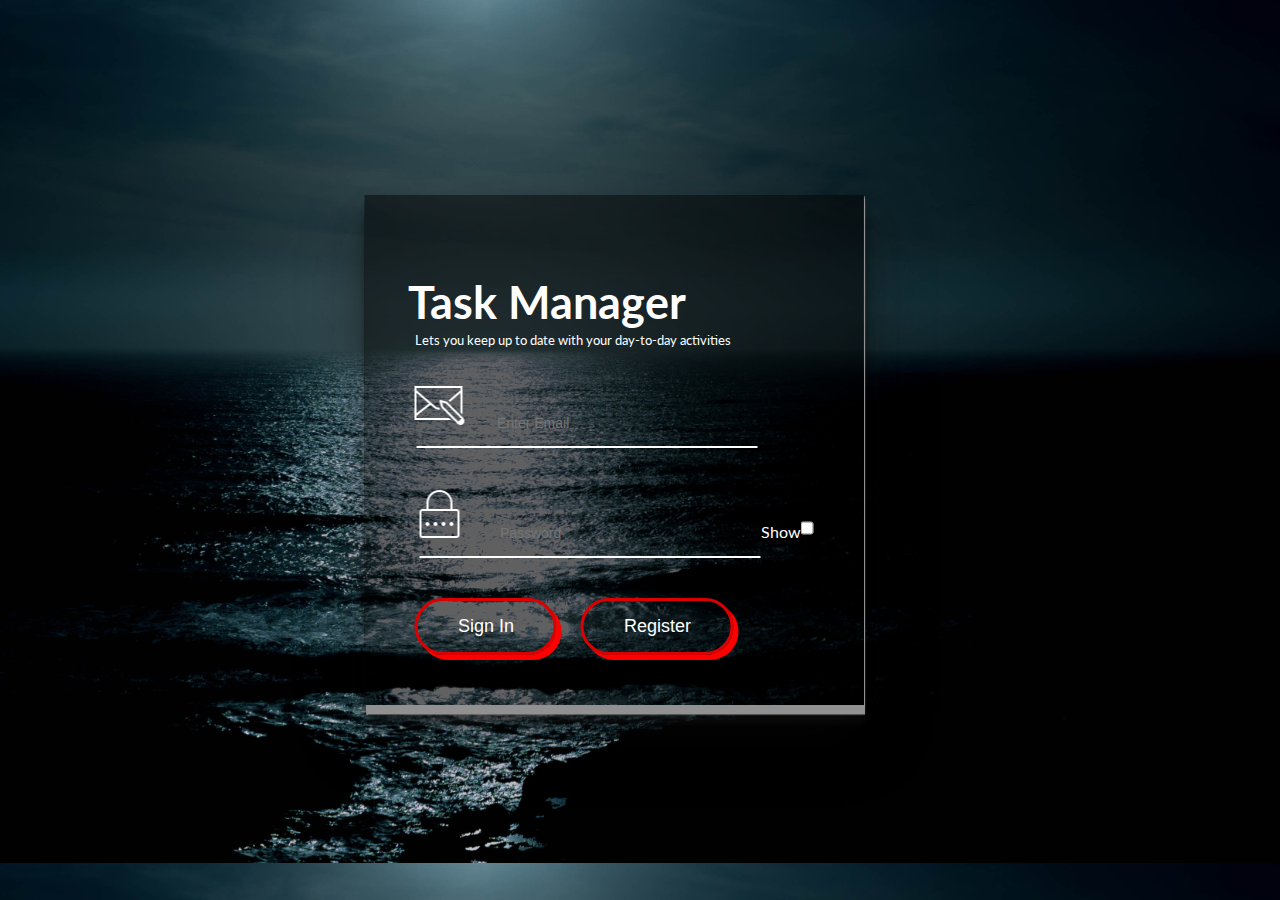
<file: index.html>
<!DOCTYPE html>
<html lang="en" dir="ltr">
  <head>
    <meta charset="utf-8">
    <title>Task Manager Log In</title>
    <link rel="stylesheet" href="Styles/index.css">
    <link href="https://fonts.googleapis.com/css?family=Lato&display=swap" rel="stylesheet">
  </head>
  <body onbeforeunload="return noback()">
    <div class="form-container">

      <form id="form">
        <h2>Task Manager</h2>
        <small>Lets you keep up to date with your day-to-day activities</small>
        <div class="mail-container">
          <img src="Images/mail.png" alt="" id="mail-icon"><input type="email" placeholder="Enter Email" id="email">
        </div>
        <div class="password-container">
          <img src="Images/password.png" alt="" id="pass-icon"><input type="password" placeholder="Password" id="password"><span id="show">Show</span><input type="checkbox" id="check" onclick="showPassword()">
        </div>
        <div class="checkbox-container">

        </div>
        <button type="submit" name="button" id="btn">Sign In</button>
        <button type="button" name="button" id="btn-r">Register</button>
      </form>

      <form id="form-register">
        <h2 style="margin-bottom: 20px;">Start Your Journey</h2>
        <input type="text" placeholder="Enter Name" id="r-name">
        <input type="email" placeholder="Enter Email" id="r-email">
        <input type="password" placeholder="Enter Password" id="r-password">
        <input type="password" placeholder="Confirm Password" id="r-cpassword">
        <button type="submit" id="r-btn">Submit</button>
      </form>
    </div>


    <script src="Scripts/index.js">

    </script>

  </body>
</html>
</file>
<file: Styles/index.css>
*,
*::before,
*::after {
  margin: 0;
  padding: 0;
  box-sizing: inherit;
}

body {
  box-sizing: border-box;
  background: url(../Images/i.jpg);
  background-size: cover;
  color: #fff;
  font-family: 'Lato', sans-serif;
}

h2 {
  font-size: 45px;
  margin-left: -7px;
  animation: animate 5s cubic-bezier(0.3, 0.7, 0.3, 0.87) infinite;
}
@keyframes moveInUp {

  0% {
    transform: translateY(-50px);
  }

  50% {
    transform: translateY(-5px);
    box-shadow: 10px 10px #fff;
  }

  100% {
    transform: translateY(0);
  }

}

@keyframes animate {
  0% {
  transform:scaleX(0);
  transform-origin: left;
  }
  50%
  {
    transform:scaleX(1);
  transform-origin: left;
  }
  50.1%
  {
    transform:scaleX(1);
  transform-origin: right;

  }

  100%
  {
    transform:scaleX(0);
  transform-origin: right;

  }


}
.form-container small {
  margin-bottom: 30px;
}

.form-container {
  position: absolute;
  top: 50%;
  left: 48%;
  transform: translate(-50%, -50%);
  padding: 50px;
  background: rgba(0, 0, 0, 0.5);
  box-shadow: 1px 1px 1px #919191,
      1px 2px 1px #919191,
      1px 3px 1px #919191,
      1px 4px 1px #919191,
      1px 5px 1px #919191,
      1px 6px 1px #919191,
      1px 7px 1px #919191,
      1px 8px 1px #919191,
      1px 9px 1px #919191,
      1px 10px 1px #919191,
      1px 18px 6px rgba(16,16,16,0.4),
      1px 22px 10px rgba(16,16,16,0.2),
      1px 25px 35px rgba(16,16,16,0.2),
      1px 30px 60px rgba(16,16,16,0.4);
      perspective: 1000px;
}

.mail-container {
  margin-top: 30px;
}
 #form input {
   padding: 15px 80px;
   margin-bottom: 40px;
   background: transparent;
   border: 0;
   border-bottom: 2px solid #fff;
   animation: moveInUp 1s ease-out .75s;
   color: #fff;
   font-size: 14px;

 }
 #mail-icon {
   margin-right: -48px;
   filter: invert(100%);
 }

 #pass-icon {
   margin-right: -45px;
   filter: invert(100%);
 }
 #btn {
   padding: 15px 40px;
   border: 0;
   background: transparent;
   border-radius: 100px;
   font-size: 18px;
   color: #fff;
   text-decoration: none;
   border: 3px solid #dd0000;
   margin-right: 20px;
   box-shadow: 5px 5px red;
 }

 #form input:focus {
   border: 3px solid #dd0000;
 }

 #form {
   margin-top: 30px;
   transition: all 2s ease-in-out;
   perspective-origin: center;
 }
 #form-register {
   position: absolute;
   top: 35%;
   left: 0;
   display: none;
   transition: all 2s ease-in-out;
   padding: 50px;
   background: rgba(0, 0, 0, 0.5);
   box-shadow: 1px 1px 1px #919191,
      1px 2px 1px #919191,
      1px 3px 1px #919191,
      1px 4px 1px #919191,
      1px 5px 1px #919191,
      1px 6px 1px #919191,
      1px 7px 1px #919191,
      1px 8px 1px #919191,
      1px 9px 1px #919191,
      1px 10px 1px #919191,
      1px 18px 6px rgba(16,16,16,0.4),
      1px 22px 10px rgba(16,16,16,0.2),
      1px 25px 35px rgba(16,16,16,0.2),
      1px 30px 60px rgba(16,16,16,0.4);
      perspective: 1000px;
 }

input[type="checkbox"]{
  height: 20px;
  background: red;
  color: red;
}

#show {
  font-size: 16px;
}
 #form-register input {
   display: block;
   padding: 15px 80px;
   margin-bottom: 40px;
   background: transparent;
   border: 0;
   border-bottom: 2px solid #fff;
 }
 #r-btn,
 #btn-r {
   padding: 15px 40px;
   border: 0;
   background: transparent;
   border-radius: 100px;
   font-size: 18px;
   color: #fff;
   text-decoration: none;
   border: 3px solid #dd0000;
   box-shadow: 5px 5px red;
 }
</file>
